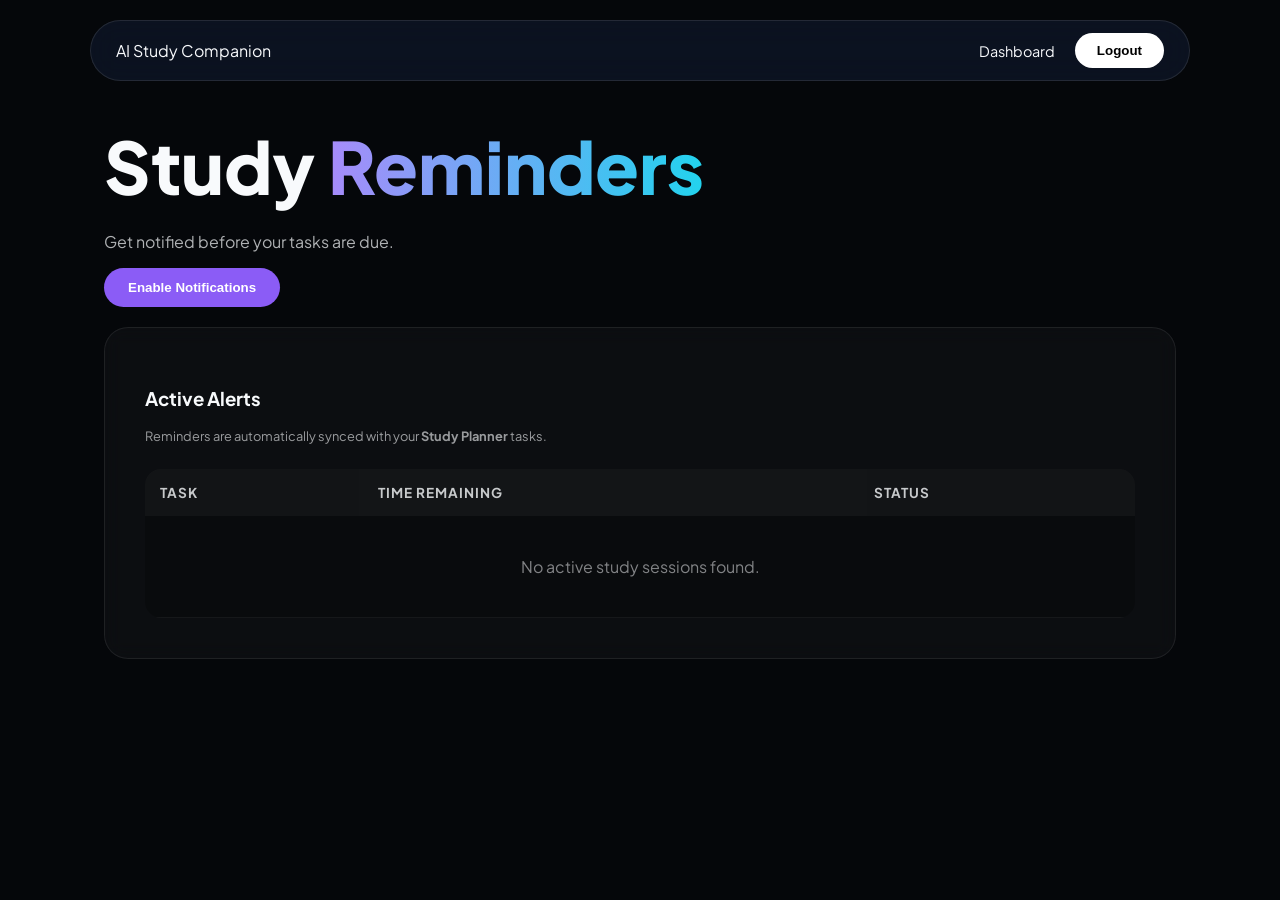
<file: reminders.html>
<!DOCTYPE html>
<html lang="en">
<head>
    <meta charset="UTF-8">
    <meta name="viewport" content="width=device-width, initial-scale=1.0">
    <title>Reminders | AI Study Companion</title>
    <link rel="stylesheet" href="style.css">
    <link href="https://fonts.googleapis.com/css2?family=Plus+Jakarta+Sans:wght@300;400;600;800&display=swap" rel="stylesheet">
</head>
<body class="dashboard-body">

    <nav class="glass-nav">
        <div class="logo" onclick="window.location.href='dashboard.html'" style="cursor:pointer">AI Study Companion</div>
        <div class="nav-links">
            <a href="dashboard.html">Dashboard</a>
            <button class="btn-login-white" onclick="window.logout()">Logout</button>
        </div>
    </nav>

    <main class="dashboard-container">
        <header class="planner-header">
            <div>
                <h1>Study <span class="gradient-text">Reminders</span></h1>
                <p style="opacity: 0.7;">Get notified before your tasks are due.</p>
            </div>
            <button class="btn-started" onclick="requestNotificationPermission()">Enable Notifications</button>
        </header>

        <section class="card" style="margin-top: 20px;">
            <h3>Active Alerts</h3>
            <p style="font-size: 0.8rem; opacity: 0.6; margin-bottom: 20px;">
                Reminders are automatically synced with your <b>Study Planner</b> tasks.
            </p>
            <div class="table-wrapper">
                <table>
                    <thead>
                        <tr>
                            <th>Task</th>
                            <th>Time Remaining</th>
                            <th>Status</th>
                        </tr>
                    </thead>
                    <tbody id="reminderList">
                        </tbody>
                </table>
            </div>
        </section>
    </main>

    <div id="toast" class="toast"></div>
    <script src="script.js"></script>
    <script>
        // Specific logic for the Reminders Page
        // --- UPDATED REMINDERS LOGIC ---
window.onload = function() {
    renderReminders();
    syncNotificationUI(); // Check UI state on load
    setInterval(renderReminders, 60000);
};

function syncNotificationUI() {
    const btn = document.querySelector('.btn-started');
    if (!btn) return;

    if (Notification.permission === "granted") {
        btn.innerText = "✓ System Synced";
        btn.style.background = "linear-gradient(90deg, #28a745, #22d3ee)";
        btn.onclick = null; 
    }
}

function requestNotificationPermission() {
    const btn = document.querySelector('.btn-started');
    
    Notification.requestPermission().then(permission => {
        if (permission === "granted") {
            syncNotificationUI();
            new Notification("AI Study Companion", {
                body: "Priority reminders are now active! 🚀",
                icon: "images/doubt-solve.png"
            });
        } else {
            alert("Please allow notifications in settings.");
        }
    });
}

function renderReminders() {
    const list = document.getElementById("reminderList");
    let tasks = JSON.parse(localStorage.getItem("studyTasks")) || [];
    list.innerHTML = "";

    // 1. Only show tasks that aren't "Completed" yet
    const activeTasks = tasks.filter(t => t.status === "Pending");
    
    // 2. SORTING LOGIC: 
    // - Overdue tasks first
    // - Then High Priority
    // - Then by Date/Time
    activeTasks.sort((a, b) => {
        const timeA = new Date(a.date + "T" + a.time);
        const timeB = new Date(b.date + "T" + b.time);
        const now = new Date();

        const isOverdueA = timeA < now;
        const isOverdueB = timeB < now;

        if (isOverdueA && !isOverdueB) return -1; // Overdue A comes first
        if (!isOverdueA && isOverdueB) return 1;  // Overdue B comes first
        
        // If both are overdue or both are upcoming, sort by priority
        if (a.priority === "High" && b.priority !== "High") return -1;
        if (a.priority !== "High" && b.priority === "High") return 1;

        return timeA - timeB; // Finally, sort by time
    });

    if (activeTasks.length === 0) {
        list.innerHTML = "<tr><td colspan='3' style='text-align:center; padding:40px; opacity:0.5;'>No active study sessions found.</td></tr>";
        return;
    }

    activeTasks.forEach(t => {
        const taskTime = new Date(t.date + "T" + (t.time || "00:00"));
        const now = new Date();
        const diff = taskTime - now;
        
        const isOverdue = diff <= 0;
        let timeStr = isOverdue ? "⚠️ Overdue" : formatTime(diff);
        
        // Dynamic styling for Overdue vs Upcoming
        let timeColor = isOverdue ? "#ff4757" : (diff < 3600000 ? "#ffa502" : "inherit");
        let priorityClass = t.priority === "High" ? "priority-high-tag" : "";
        
        const row = document.createElement("tr");
        // Add a slight red background if overdue to make it stand out
        if (isOverdue) row.style.background = "rgba(255, 71, 87, 0.05)";

        row.innerHTML = `
            <td>
                <div style="display:flex; flex-direction:column;">
                    <span style="font-size:0.7rem;" class="${priorityClass}">[${t.priority} Priority]</span>
                    <b>${t.subject}</b>: ${t.topic}
                </div>
            </td>
            <td style="color: ${timeColor}; font-weight: ${isOverdue ? 'bold' : 'normal'};">
                ${timeStr}
            </td>
            <td><span class="status-badge ${isOverdue ? 'status-pending' : 'status-pending'}">
                ${isOverdue ? 'Urgent' : 'Alert Active'}
            </span></td>
        `;
        list.appendChild(row);
    });
}

function formatTime(ms) {
    const mins = Math.floor(ms / 60000);
    const hrs = Math.floor(mins / 60);
    if (hrs > 0) return `${hrs}h ${mins % 60}m left`;
    return `${mins}m left`;
}
    </script>
    <style>
    /* Breathing room for the reminders container */
    .dashboard-container {
        padding-bottom: 50px;
    }

    /* Fixes the "congested" card look */
    .card {
        padding: 2.5rem !important; 
        border: 1px solid rgba(255, 255, 255, 0.08);
        background: rgba(255, 255, 255, 0.03);
        backdrop-filter: blur(10px);
    }

    /* Table Spacing */
    .table-wrapper {
        margin-top: 25px;
        border-radius: 16px;
        overflow: hidden;
        background: rgba(0, 0, 0, 0.2);
    }

    table {
        width: 100%;
        border-collapse: collapse;
    }

    th {
        background: rgba(255, 255, 255, 0.05);
        padding: 15px;
        text-align: left;
        font-size: 0.85rem;
        text-transform: uppercase;
        letter-spacing: 1px;
        opacity: 0.8;
    }

    td {
        padding: 20px 15px; /* Added vertical padding to declutter */
        border-bottom: 1px solid rgba(255, 255, 255, 0.05);
    }

    /* Priority Glow Effects */
    .priority-high-tag {
        color: #ff4757;
        text-shadow: 0 0 10px rgba(255, 71, 87, 0.3);
        font-weight: 800;
    }

    /* Sync Button Active State */
    .btn-active-glow {
        box-shadow: 0 0 20px rgba(40, 167, 69, 0.4);
        border: none;
        cursor: default;
    }

    /* Responsiveness */
    @media (max-width: 768px) {
        .card {
            padding: 1.5rem !important;
        }
        td {
            font-size: 0.9rem;
        }
    }
    @keyframes pulse-red {
    0% { opacity: 1; }
    50% { opacity: 0.6; }
    100% { opacity: 1; }
    }

    td[style*="#ff4757"] {
    animation: pulse-red 2s infinite;
    }
</style>
</body>
</html>
</file>
<file: style.css>
:root {
    --bg: #05070a;
    --accent: #8b5cf6;
    --text: #f8fafc;
    --glass: rgba(15, 23, 42, 0.7);
    --card: rgba(255, 255, 255, 0.03);
}

* { box-sizing: border-box; }
body {
    margin: 0;
    font-family: 'Plus Jakarta Sans', sans-serif;
    background-color: var(--bg);
    color: var(--text);
    scroll-behavior: smooth;
    overflow-x: hidden;
}

/* Nav */
.glass-nav {
    position: fixed;
    top: 20px;
    left: 50%;
    transform: translateX(-50%);
    width: 90%;
    max-width: 1100px;
    display: flex;
    justify-content: space-between;
    align-items: center;
    padding: 12px 25px;
    background: var(--glass);
    backdrop-filter: blur(15px);
    border: 1px solid rgba(255, 255, 255, 0.1);
    border-radius: 50px;
    z-index: 1000;
}

.nav-links { display: flex; align-items: center; gap: 20px; }
.nav-links a { color: var(--text); text-decoration: none; font-size: 0.9rem; }

/* White Login Button */
.btn-login-white {
    background: white;
    color: black;
    border: none;
    padding: 10px 22px;
    border-radius: 30px;
    font-weight: bold;
    cursor: pointer;
    transition: 0.3s;
}

/* Hero */
.hero { height: 100vh; display: flex; align-items: center; justify-content: center; text-align: center; }
.badge { background: rgba(139, 92, 246, 0.1); color: var(--accent); padding: 6px 16px; border-radius: 20px; border: 1px solid var(--accent); font-weight: bold; font-size: 0.8rem; }
h1 { font-size: 4.5rem; margin: 20px 0; font-weight: 800; }
.gradient-text { background: linear-gradient(90deg, #a78bfa, #22d3ee); -webkit-background-clip: text; -webkit-text-fill-color: transparent; }

/* Section Layouts */
.section { padding: 100px 10%; }
.section-title { text-align: center; font-size: 2.8rem; margin-bottom: 50px; font-weight: 800; }
.bg-alt { background: #0a0d14; }

.split-container { display: flex; align-items: center; gap: 60px; }
.split-container.reverse { flex-direction: row-reverse; }
.grid-half { flex: 1; display: flex; flex-direction: column; gap: 20px; }
.image-box { flex: 1; text-align: center; }

/* Cards */
.grid { display: grid; grid-template-columns: repeat(auto-fit, minmax(250px, 1fr)); gap: 25px; }
.card, .use-case-card, .benefit-box {
    background: var(--card);
    padding: 35px;
    border-radius: 24px;
    border: 1px solid rgba(255, 255, 255, 0.05);
    transition: 0.3s;
}
.card:hover { border-color: var(--accent); transform: translateY(-5px); }
.interactive { cursor: pointer; }

/* Float & Glow Animation */
@keyframes float {
    0%, 100% { transform: translateY(0); }
    50% { transform: translateY(-20px); }
}
.float-glow {
    animation: float 6s ease-in-out infinite;
    filter: drop-shadow(0 0 15px rgba(139, 92, 246, 0.3));
    max-width: 100%;
    border-radius: 30px;
}

/* Scroll Reveal */
.reveal { opacity: 0; transform: translateY(30px); transition: all 0.8s ease-out; }
.reveal.active { opacity: 1; transform: translateY(0); }

/* Modal */
.modal { display: none; position: fixed; z-index: 2000; width: 100%; height: 100%; top: 0; left: 0; background: rgba(0,0,0,0.8); backdrop-filter: blur(8px); }
.modal-content { background: #0f172a; margin: 10% auto; padding: 40px; width: 380px; border-radius: 30px; text-align: center; border: 1px solid rgba(255,255,255,0.1); position: relative; }
.google-btn { background: white; color: black; width: 100%; padding: 12px; border-radius: 10px; border: none; font-weight: bold; display: flex; align-items: center; justify-content: center; gap: 10px; cursor: pointer; margin-bottom: 15px; }
.divider { margin: 15px 0; opacity: 0.5; font-size: 0.8rem; }
.input-field { width: 100%; padding: 12px; margin: 10px 0; background: #1e293b; border: 1px solid #334155; border-radius: 10px; color: white; outline: none; }
.input-field:focus { border-color: var(--accent); }

/* Password Field Specifics */
.password-container { position: relative; width: 100%; }
.password-container .input-field { padding-right: 45px; }

.btn-started { background: var(--accent); color: white; border: none; padding: 12px 24px; border-radius: 30px; font-weight: bold; cursor: pointer; transition: 0.3s; }
.btn-started:hover { opacity: 0.9; transform: scale(1.02); }
.btn-started-large { background: var(--accent); color: white; border: none; padding: 18px 45px; border-radius: 40px; font-size: 1.2rem; font-weight: 800; cursor: pointer; margin-top: 20px; }

.close { position: absolute; top: 20px; right: 25px; font-size: 1.5rem; cursor: pointer !important; opacity: 0.5; }
.close:hover { opacity: 1; }

/* Footer */
.footer-area { padding: 60px 10%; text-align: center; background: #020408; border-top: 1px solid #1e293b; }

/* Toast Messages */
.toast {
    visibility: hidden;
    min-width: 250px;
    background-color: var(--accent);
    color: white;
    text-align: center;
    border-radius: 12px;
    padding: 16px;
    position: fixed;
    z-index: 3000;
    bottom: 30px;
    left: 50%;
    transform: translateX(-50%);
    box-shadow: 0 10px 30px rgba(0,0,0,0.5);
}

.toast.show {
    visibility: visible;
    animation: fadein 0.5s, fadeout 0.5s 2.5s;
}

@keyframes fadein { from {bottom: 0; opacity: 0;} to {bottom: 30px; opacity: 1;} }
@keyframes fadeout { from {bottom: 30px; opacity: 1;} to {bottom: 0; opacity: 0;} }

/* Dashboard Specific Layout */
.dashboard-container {
    max-width: 1200px;
    margin: 120px auto 50px auto;
    padding: 0 5%;
}

.welcome-section {
    display: flex;
    justify-content: space-between;
    align-items: center;
    margin-bottom: 40px;
}

.today-stats {
    display: flex;
    gap: 20px;
}

.stat-item {
    background: var(--card);
    padding: 15px 25px;
    border-radius: 15px;
    text-align: center;
    border: 1px solid rgba(255,255,255,0.05);
}

.stat-val { display: block; font-size: 1.5rem; font-weight: 800; color: var(--accent); }
.stat-label { font-size: 0.8rem; opacity: 0.6; }

.section-subtitle {
    font-size: 1.8rem;
    font-weight: 700;
    margin-bottom: 30px;
}

.divider { border: 0; border-top: 1px solid rgba(255,255,255,0.1); margin: 40px 0; }

/* Analytics Layout */
.analytics-container {
    display: grid;
    grid-template-columns: 2fr 1fr;
    gap: 30px;
}

.chart-box {
    display: flex;
    justify-content: space-around;
    align-items: flex-end;
    height: 200px;
    padding-top: 20px;
}

.bar-wrapper {
    display: flex;
    flex-direction: column;
    align-items: center;
    height: 100%;
    justify-content: flex-end;
}

.bar {
    width: 40px;
    background: linear-gradient(to top, var(--accent), #22d3ee);
    border-radius: 8px 8px 0 0;
    transition: 0.5s ease;
}

.bar-wrapper span { font-size: 0.7rem; margin-top: 10px; opacity: 0.5; }

.insights-list {
    list-style: none;
    padding: 0;
    margin-top: 20px;
}

.insights-list li {
    padding: 12px 0;
    border-bottom: 1px solid rgba(255,255,255,0.05);
    font-size: 0.9rem;
}

@media (max-width: 768px) {
    .analytics-container { grid-template-columns: 1fr; }
    .welcome-section { flex-direction: column; align-items: flex-start; gap: 20px; }
    .modal-content { width: 90%; }
}

.gradient-text {
    cursor: pointer;
}

.card-icon-img {
    width: 200px;             /* Sets the width to match the old emoji size */
    height: 200px;            /* Keeps the height consistent */
    object-fit: contain;     /* Prevents the image from stretching or squishing */
    display: block;          /* Allows centering */
    margin: 0 auto 20px auto; /* Centers horizontally and adds space below */
    transition: transform 0.3s ease; /* Smooth zoom on hover */
}

.card-ico-img {
    width: 400px;             /* Sets the width to match the old emoji size */
    height: 400px;            /* Keeps the height consistent */
    object-fit: contain;     /* Prevents the image from stretching or squishing */
    display: block;          /* Allows centering */
    margin: 0 auto 20px auto; /* Centers horizontally and adds space below */
    transition: transform 0.3s ease; /* Smooth zoom on hover */
}

/* Optional: Make the image pop a bit when you hover over the card */
.card:hover .card-icon-img {
    transform: scale(1.1);   /* Slightly enlarges the icon on hover */
}
/* Unique Active State for Reminders */
.btn-active-glow {
    animation: pulse-green 2s infinite;
    border: 1px solid #28a745 !important;
}

@keyframes pulse-green {
    0% { box-shadow: 0 0 0 0 rgba(40, 167, 69, 0.4); }
    70% { box-shadow: 0 0 0 10px rgba(40, 167, 69, 0); }
    100% { box-shadow: 0 0 0 0 rgba(40, 167, 69, 0); }
}

.action-btn-delete {
    color: #ff4757 !important;
    padding: 5px 10px;
    border-radius: 8px;
    transition: 0.3s;
}

.action-btn-delete:hover {
    background: rgba(255, 71, 87, 0.1);
    transform: scale(1.05);
}
</file>
